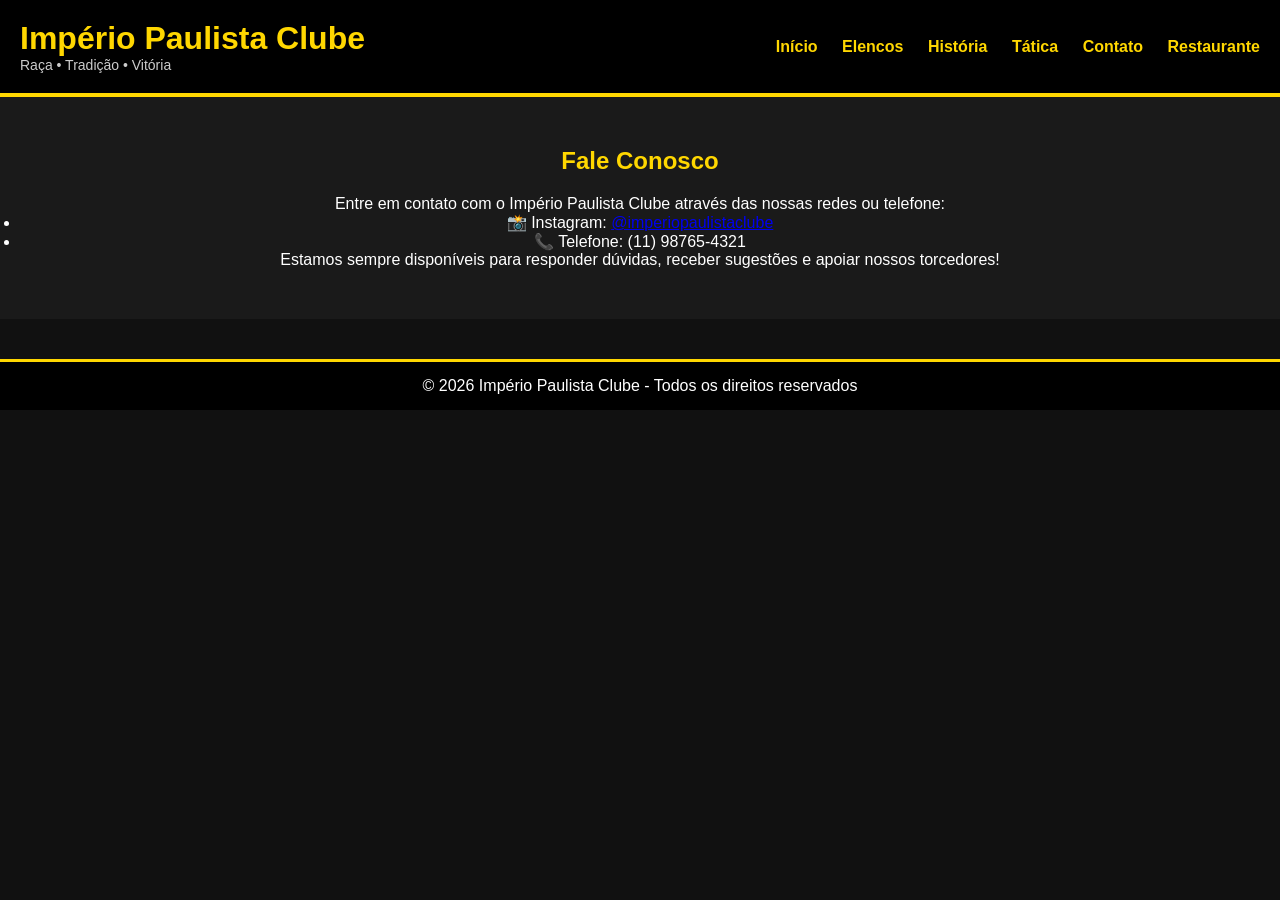
<file: contato.html>
<!DOCTYPE html>
<html lang="pt-br">
<head>
    <meta charset="UTF-8">
    <title>Contato - Império Paulista Clube</title>
    <link rel="stylesheet" href="kfc.css">
</head>
<body>

    <header>
        <div class="logo">
            <h1>Império Paulista Clube</h1>
            <p>Raça • Tradição • Vitória</p>
        </div>
        <nav>
            <a href="Untitled-1.html">Início</a>
            <a href="elencos.html">Elencos</a>
            <a href="historia.html">História</a>
            <a href="tatica.html">Tática</a>
            <a href="contato.html">Contato</a>
            <a href="Restaurante.html">Restaurante</a>
        </nav>
    </header>

    <section class="sobre">
        <h2>Fale Conosco</h2>
        <p>Entre em contato com o Império Paulista Clube através das nossas redes ou telefone:</p>

        <ul>
            <li>📸 Instagram: <a href="https://instagram.com/imperiopaulistaclube" target="_blank">@imperiopaulistaclube</a></li>
            <li>📞 Telefone: (11) 98765-4321</li>
        </ul>

        <p>Estamos sempre disponíveis para responder dúvidas, receber sugestões e apoiar nossos torcedores!</p>
    </section>

    <footer>
        <p>© 2026 Império Paulista Clube - Todos os direitos reservados</p>
    </footer>

</body>
</html>
</file>
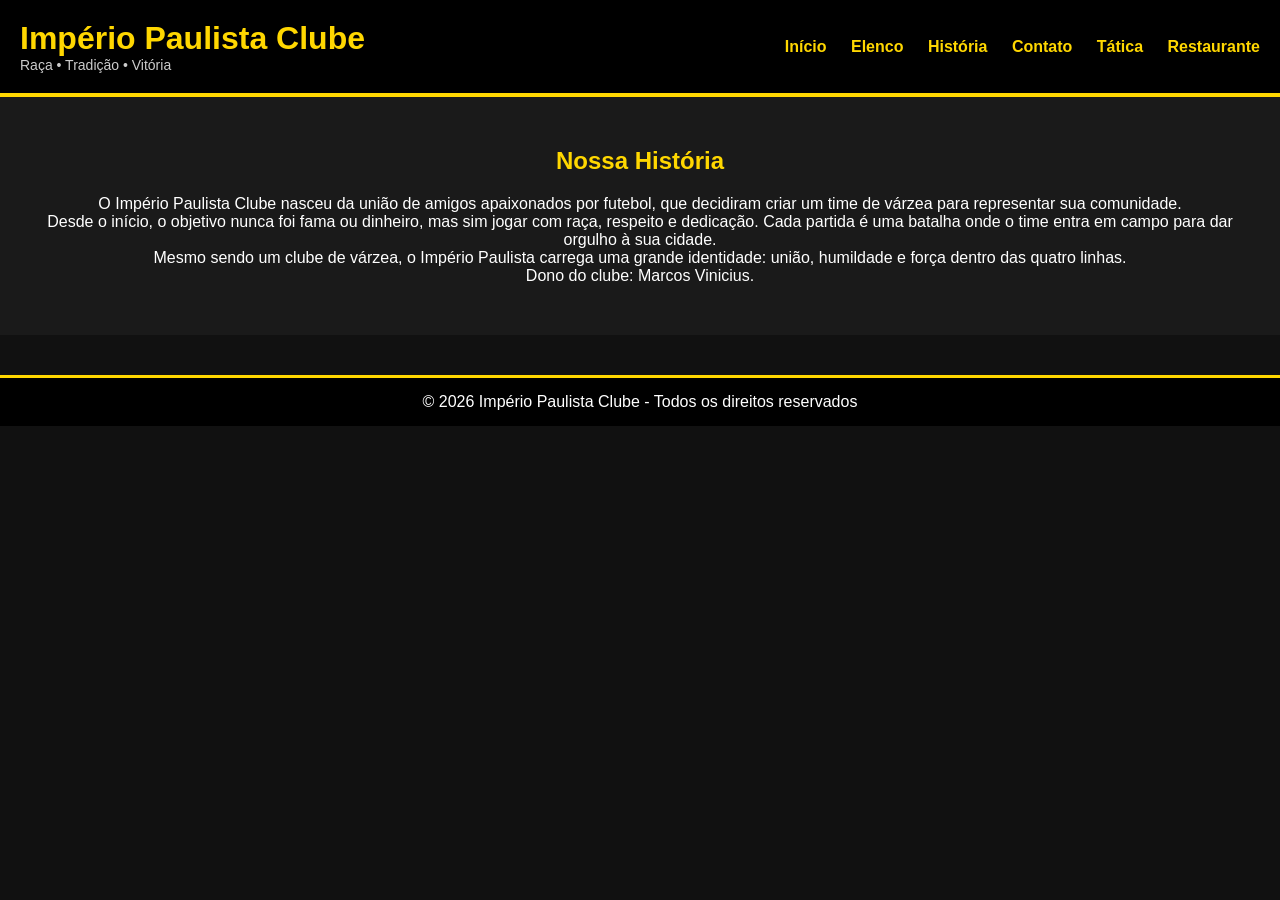
<file: historia.html>
<!DOCTYPE html>
<html lang="pt-br">
<head>
    <meta charset="UTF-8">
    <title>História - Império Paulista Clube</title>
    <link rel="stylesheet" href="kfc.css">
</head>
<body>

    <header>
        <div class="logo">
            <h1>Império Paulista Clube</h1>
            <p>Raça • Tradição • Vitória</p>
        </div>
        <nav>
            <a href="Untitled-1.html">Início</a>
            <a href="#">Elenco</a>
            <a href="historia.html">História</a>
            <a href="contato.html">Contato</a>
            <a href="tatica.html">Tática</a>
            <a href="Restaurante.html">Restaurante</a>
        </nav>
    </header>

    <section class="sobre">
        <h2>Nossa História</h2>
        <p>
            O Império Paulista Clube nasceu da união de amigos apaixonados por futebol,
            que decidiram criar um time de várzea para representar sua comunidade.
        </p>

        <p>
            Desde o início, o objetivo nunca foi fama ou dinheiro, mas sim jogar
            com raça, respeito e dedicação. Cada partida é uma batalha onde o time
            entra em campo para dar orgulho à sua cidade.
        </p>

        <p>
            Mesmo sendo um clube de várzea, o Império Paulista carrega uma grande
            identidade: união, humildade e força dentro das quatro linhas.
        </p>

        <p>
            Dono do clube: Marcos Vinicius.
        </p>
    </section>

    <footer>
        <p>© 2026 Império Paulista Clube - Todos os direitos reservados</p>
    </footer>

</body>
</html>
</file>
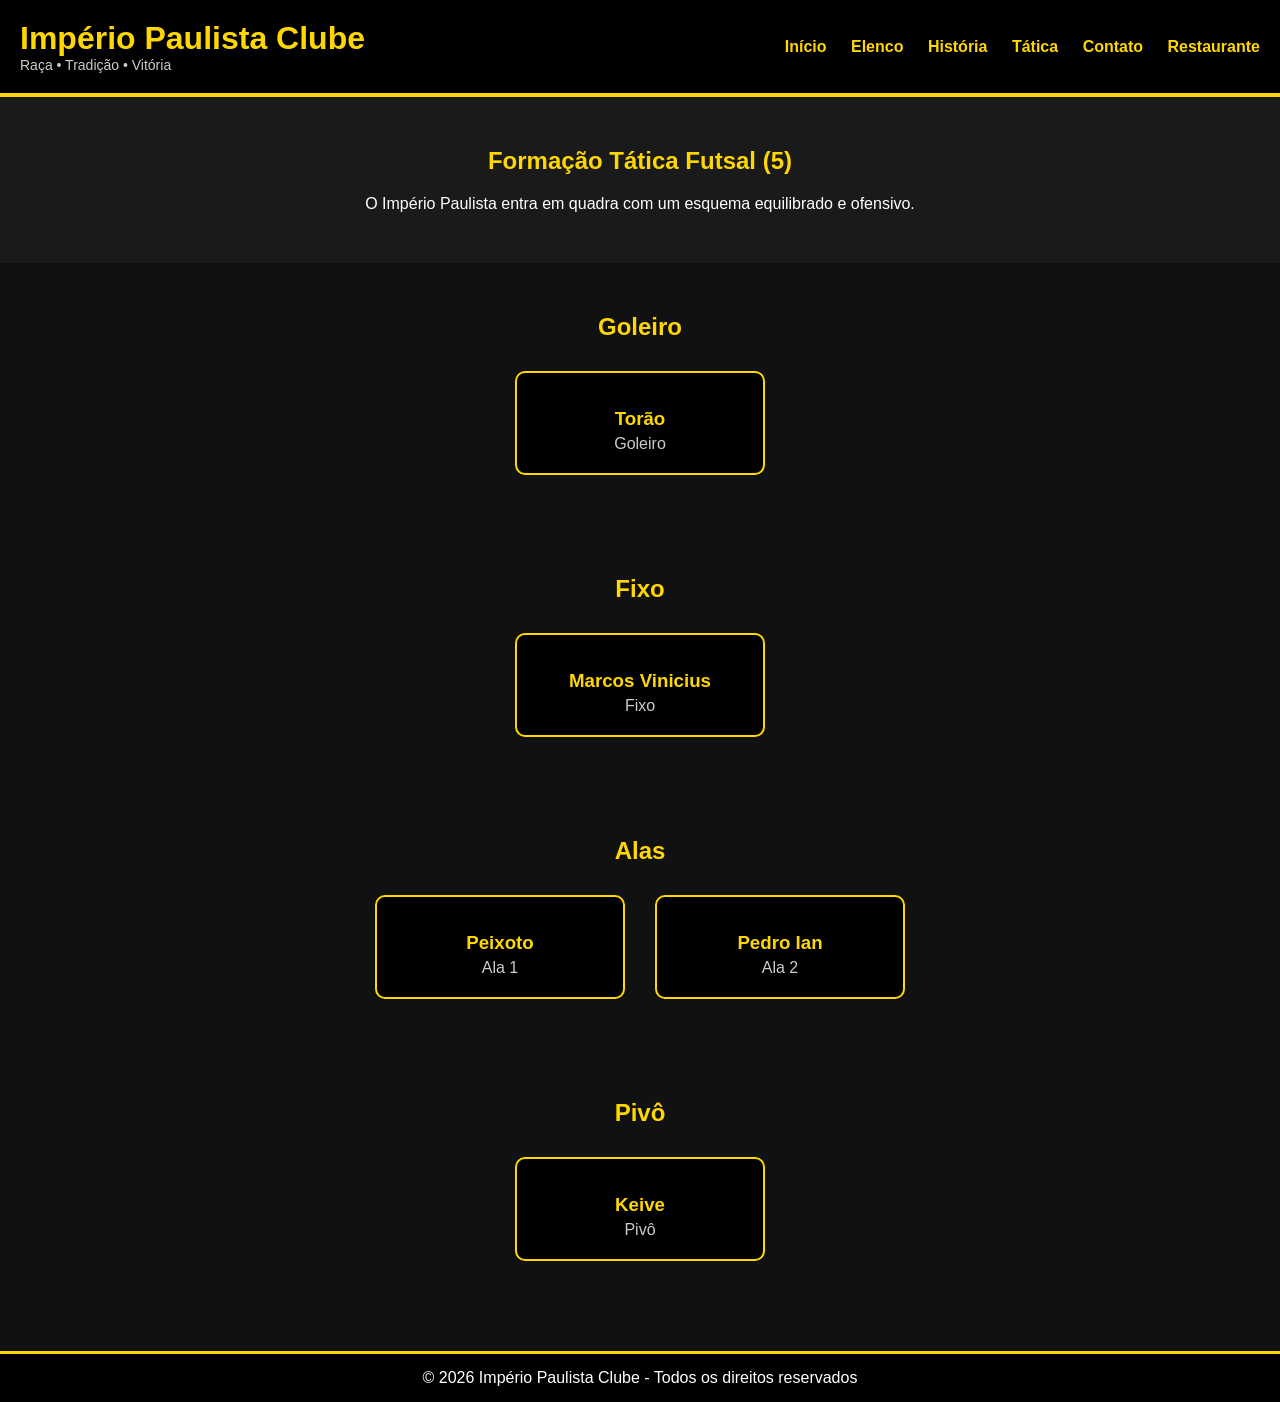
<file: tatica.html>
<!DOCTYPE html>
<html lang="pt-br">
<head>
    <meta charset="UTF-8">
    <title>Tática Futsal - Império Paulista Clube</title>
    <link rel="stylesheet" href="kfc.css">
</head>
<body>

    <header>
        <div class="logo">
            <h1>Império Paulista Clube</h1>
            <p>Raça • Tradição • Vitória</p>
        </div>
        <nav>
            <a href="Untitled-1.html">Início</a>
            <a href="elencos.html">Elenco</a>
            <a href="historia.html">História</a>
            <a href="tatica.html">Tática</a>
            <a href="contato.html">Contato</a>
            <a href="Restaurante.html">Restaurante</a>
        </nav>
    </header>

    <section class="sobre">
        <h2>Formação Tática Futsal (5)</h2>
        <p>O Império Paulista entra em quadra com um esquema equilibrado e ofensivo.</p>
    </section>

    <!-- GOLEIRO -->
    <section class="elenco">
        <h2>Goleiro</h2>
        <div class="jogadores">
            <div class="card">
                
                <h3>Torão</h3>
                <p>Goleiro</p>
            </div>
        </div>
    </section>

    <!-- FIXO -->
    <section class="elenco">
        <h2>Fixo</h2>
        <div class="jogadores">
            <div class="card">
               
                <h3>Marcos Vinicius</h3>
                <p>Fixo</p>
            </div>
        </div>
    </section>

    <!-- ALAS -->
    <section class="elenco">
        <h2>Alas</h2>
        <div class="jogadores">
            <div class="card">
               
                <h3>Peixoto</h3>
                <p>Ala 1</p>
            </div>

            <div class="card">
                
                <h3>Pedro Ian</h3>
                <p>Ala 2</p>
            </div>
        </div>
    </section>

    <!-- PIVO -->
    <section class="elenco">
        <h2>Pivô</h2>
        <div class="jogadores">
            <div class="card">
                
                <h3>Keive</h3>
                <p>Pivô</p>
            </div>
        </div>
    </section>

    <footer>
        <p>© 2026 Império Paulista Clube - Todos os direitos reservados</p>
    </footer>

</body>
</html>
</file>
<file: kfc.css>
* {
    margin: 0;
    padding: 0;
    box-sizing: border-box;
    font-family: Arial, sans-serif;
}

body {
    background-color: #111;
    color: white;
}

/* HEADER */
header {
    background-color: #000;
    padding: 20px;
    display: flex;
    justify-content: space-between;
    align-items: center;
    border-bottom: 4px solid #ffd700;
}

.logo h1 {
    color: #ffd700;
}

.logo p {
    font-size: 14px;
    color: #ccc;
}

nav a {
    color: #ffd700;
    text-decoration: none;
    margin-left: 20px;
    font-weight: bold;
    transition: 0.3s;
}

nav a:hover {
    color: white;
}

/* BANNER */
.banner {
    background: linear-gradient(to right, #000, #222);
    text-align: center;
    padding: 80px 20px;
}

.banner h2 {
    font-size: 36px;
    color: #ffd700;
}

.banner p {
    margin: 15px 0;
    font-size: 18px;
}

/* IMAGEM DO BANNER */
.foto-banner {
    width: 400px;
    max-width: 90%;
    display: block;
    margin: 30px auto;
}

/* BOTÃO */
.banner button {
    background-color: #ffd700;
    border: none;
    padding: 12px 25px;
    font-weight: bold;
    cursor: pointer;
    border-radius: 5px;
    transition: 0.3s;
    margin-top: 25px;
    display: inline-block;
}

.banner button:hover {
    background-color: #e6c200;
    transform: scale(1.05);
}

/* SOBRE */
.sobre {
    padding: 50px 20px;
    text-align: center;
    background-color: #1a1a1a;
}

.sobre h2 {
    color: #ffd700;
    margin-bottom: 20px;
}

/* ELENCO */
.elenco {
    padding: 50px 20px;
    text-align: center;
}

.elenco h2 {
    color: #ffd700;
    margin-bottom: 30px;
}

.jogadores {
    display: flex;
    justify-content: center;
    gap: 30px;
    flex-wrap: wrap;
}

.card {
    background-color: #000;
    width: 250px;
    padding: 20px;
    border-radius: 10px;
    border: 2px solid #ffd700;
    transition: 0.3s;
}

.card:hover {
    transform: translateY(-5px);
}

.card img {
    width: 100%;
    border-radius: 10px;
}

.card h3 {
    margin: 15px 0 5px 0;
    color: #ffd700;
}

.card p {
    color: #ccc;
}

/* FOOTER */
footer {
    background-color: #000;
    text-align: center;
    padding: 15px;
    border-top: 3px solid #ffd700;
    margin-top: 40px;
}
</file>
